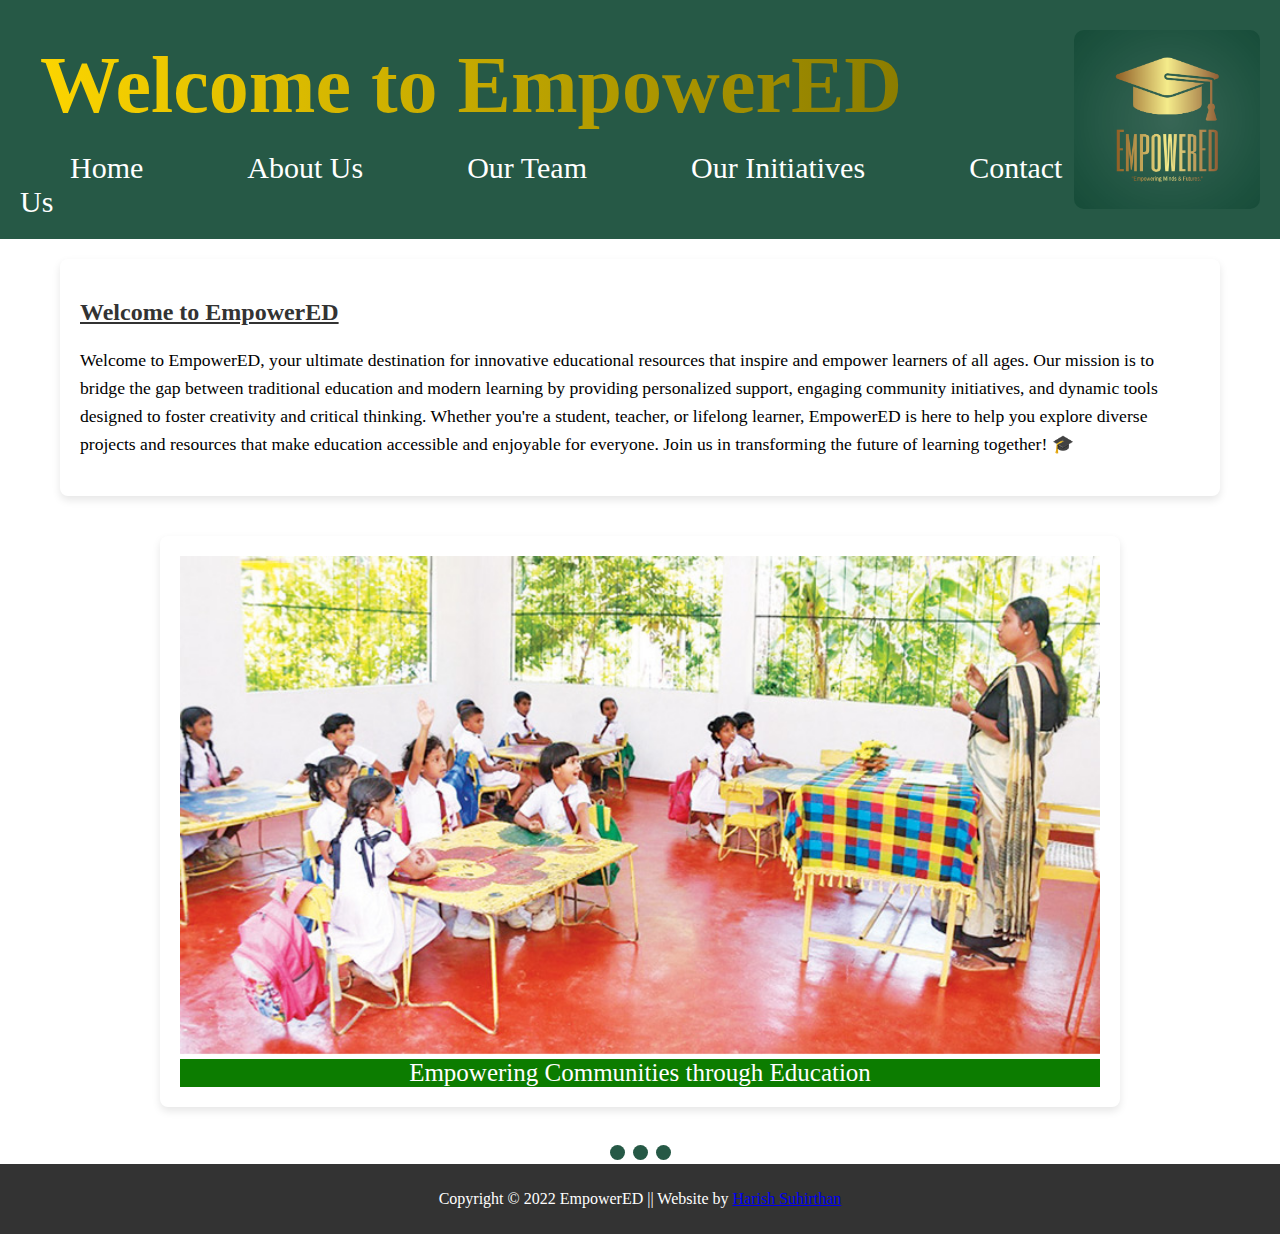
<file: index.html>
<!DOCTYPE html>
<link rel="stylesheet" href="styles.css">
<link rel="icon" href="favicon.ico" type="image/x-icon"> 
<html lang="en">
<head>
    <meta charset="UTF-8">
    <meta name="viewport" content="width=device-width, initial-scale=1.0">
    <title>EmpowerED || Homepage</title>
</head>
<body>
    <header>
        <div class="header-content">
            <div class="header-left">
                <h1>Welcome to EmpowerED</h1>
                <nav class="navbar">
                    <a href="index.html">Home</a>
                    <a href="about.html">About Us</a>
                    <a href="team.html">Our Team</a>
                    <a href="projects.html">Our Initiatives</a>
                    <a href="contact.html">Contact Us</a>
                </nav>
            </div>
            <div class="header-right">
                <img src="logo.png" alt="Logo" class="team-img" style="width:200px; height:auto;">
            </div>
        </div>
    </header>
    
    
    <div class="container"> <!-- New container div added -->    
        <section id="team">
            <h2><u>Welcome to EmpowerED</u></h2>
                <p>Welcome to EmpowerED, your ultimate destination for innovative educational resources that inspire and empower learners of all ages. Our mission is to bridge the gap between traditional education and modern learning by providing personalized support, engaging community initiatives, and dynamic tools designed to foster creativity and critical thinking. Whether you're a student, teacher, or lifelong learner, EmpowerED is here to help you explore diverse projects and resources that make education accessible and enjoyable for everyone. Join us in transforming the future of learning together! 🎓</p>
        </section>
    </div>

    <!-- Slideshow Container -->
    <div class="slideshow-container">
        
        <!-- Slide 1 -->
        <div class="mySlides fade">
            <img src="schools1.jpg" style="width:100%">
            <div class="text">Empowering Communities through Education</div>
        </div>

        <!-- Slide 2 -->
        <div class="mySlides fade">
            <img src="schools.jpeg" style="width:100%">
            <div class="text">Collaborating with Educators to Innovate</div>
        </div>

        <!-- Slide 3 -->
        <div class="mySlides fade">
            <img src="students.jpg" style="width:100%">
            <div class="text">Engaging Students in Creative Learning</div>
        </div>
        <script src="script.js"></script>

    </div>

    <br>

    <!-- Dots for navigation -->
    <div style="text-align:center">
        <span class="dot" onclick="currentSlide(1)"></span> 
        <span class="dot" onclick="currentSlide(2)"></span> 
        <span class="dot" onclick="currentSlide(3)"></span> 
    </div>
    <footer>
        <p>Copyright © 2022 EmpowerED || Website by <a href="https://saicoder108.github.io/PersonalWeb/">Harish Suhirthan</a> </p>
    </footer>

</body>
</html>
</file>
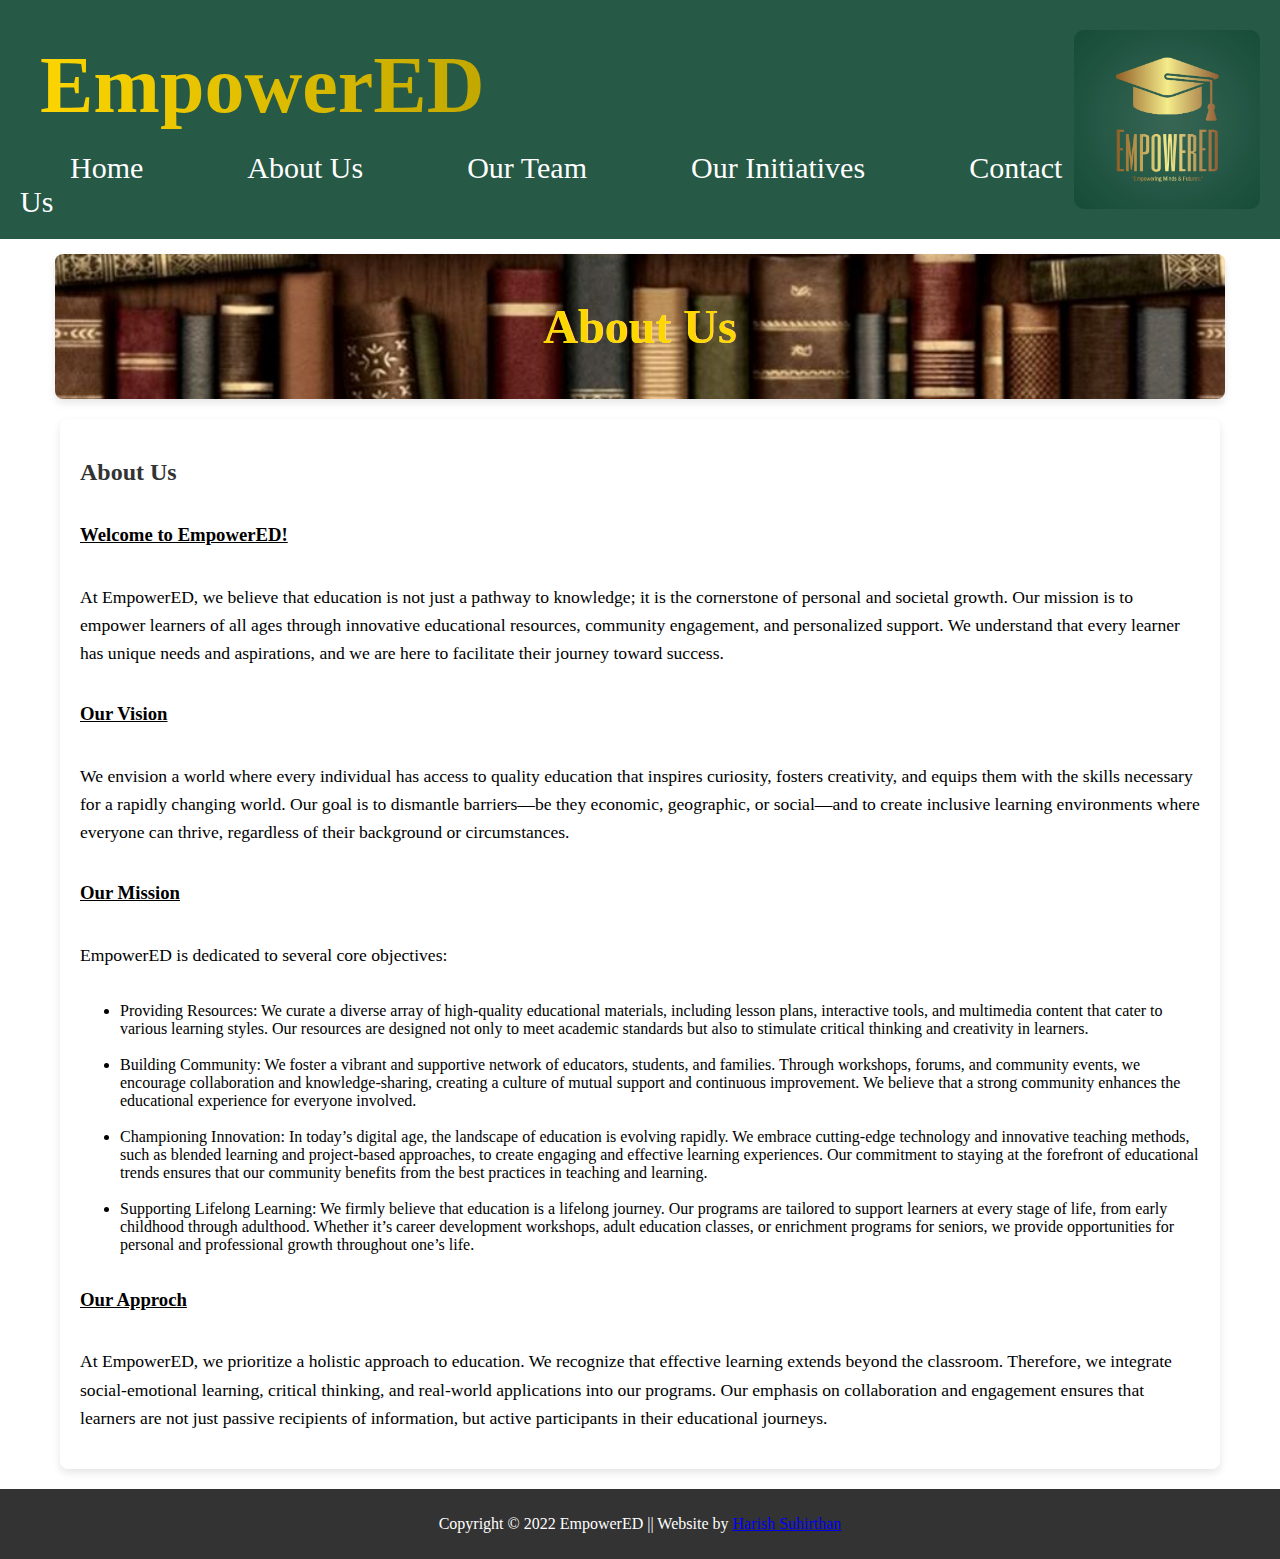
<file: about.html>
<!DOCTYPE html>
<link rel="stylesheet" href="styles.css">
<link rel="icon" href="favicon.ico" type="image/x-icon"> 
<html lang="en">
<head>
    <meta charset="UTF-8">
    <meta name="viewport" content="width=device-width, initial-scale=1.0">
    <title>EmpowerED || About Us</title>
</head>
<body>
    <header>
        <div class="header-content">
            <div class="header-left">
                <h1>EmpowerED</h1>
                <nav class="navbar">
                    <a href="index.html">Home</a>
                    <a href="about.html">About Us</a>
                    <a href="team.html">Our Team</a>
                    <a href="projects.html">Our Initiatives</a>
                    <a href="contact.html">Contact Us</a>
                </nav>
            </div>
            <div class="header-right">
                <img src="logo.png" alt="Logo" style="width:200px; height:auto;" class="team-img">
            </div>
        </div>
    </header>

    <div class="heading">
        <section class="title-section">
            <h2>About Us</h2>
        </section>
    </div>

    <div class="container"> <!-- New container div added -->
    <section id="about">
        <h2>About Us</h2>
        <div class="about-content">
            <h3><u>Welcome to EmpowerED!</u></h3>
            <p>At EmpowerED, we believe that education is not just a pathway to knowledge; it is the cornerstone of personal and societal growth. Our mission is to empower learners of all ages through innovative educational resources, community engagement, and personalized support. We understand that every learner has unique needs and aspirations, and we are here to facilitate their journey toward success.</p>
            <h3><u>Our Vision</u></h3>
            <p>We envision a world where every individual has access to quality education that inspires curiosity, fosters creativity, and equips them with the skills necessary for a rapidly changing world. Our goal is to dismantle barriers—be they economic, geographic, or social—and to create inclusive learning environments where everyone can thrive, regardless of their background or circumstances.</p>
            <h3><u>Our Mission</u></h3>
            <p>EmpowerED is dedicated to several core objectives:</p>
            <ul>
                <li>Providing Resources: We curate a diverse array of high-quality educational materials, including lesson plans, interactive tools, and multimedia content that cater to various learning styles. Our resources are designed not only to meet academic standards but also to stimulate critical thinking and creativity in learners.</li>
                <br>
                <li>Building Community: We foster a vibrant and supportive network of educators, students, and families. Through workshops, forums, and community events, we encourage collaboration and knowledge-sharing, creating a culture of mutual support and continuous improvement. We believe that a strong community enhances the educational experience for everyone involved.</li>
                <br>
                <li>Championing Innovation: In today’s digital age, the landscape of education is evolving rapidly. We embrace cutting-edge technology and innovative teaching methods, such as blended learning and project-based approaches, to create engaging and effective learning experiences. Our commitment to staying at the forefront of educational trends ensures that our community benefits from the best practices in teaching and learning.</li>
                <br>
                <li>Supporting Lifelong Learning: We firmly believe that education is a lifelong journey. Our programs are tailored to support learners at every stage of life, from early childhood through adulthood. Whether it’s career development workshops, adult education classes, or enrichment programs for seniors, we provide opportunities for personal and professional growth throughout one’s life.</li>
            </ul>
            <h3><u>Our Approch</u></h3>
            <p>At EmpowerED, we prioritize a holistic approach to education. We recognize that effective learning extends beyond the classroom. Therefore, we integrate social-emotional learning, critical thinking, and real-world applications into our programs. Our emphasis on collaboration and engagement ensures that learners are not just passive recipients of information, but active participants in their educational journeys.</p>
        </div>
    </section>
    </div>
    <footer>

        <p>Copyright © 2022 EmpowerED || Website by <a href="https://saicoder108.github.io/PersonalWeb/">Harish Suhirthan</a> </p>
    </footer>
</body>
</html>
</file>
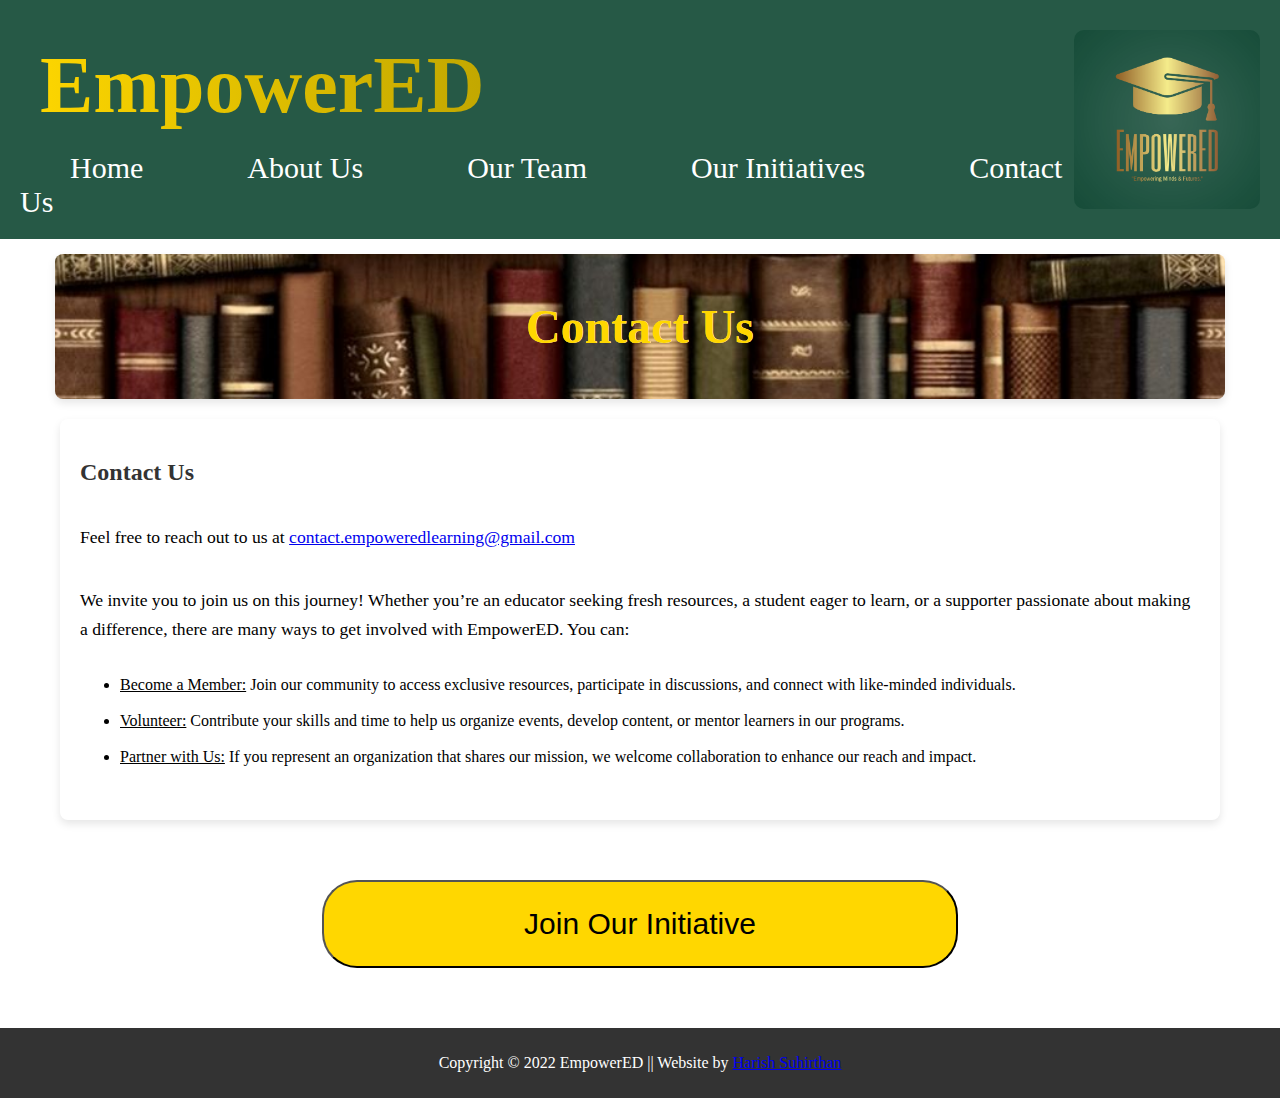
<file: contact.html>
<!DOCTYPE html>
<link rel="stylesheet" href="styles.css">
<link rel="icon" href="favicon.ico" type="image/x-icon"> 
<html lang="en">
<head>
    <meta charset="UTF-8">
    <meta name="viewport" content="width=device-width, initial-scale=1.0">
    <script src="https://embed.typeform.com/embed.js"></script>
    <title>EmpowerED || Contact Us</title>
</head>
<body>
    <header>
        <div class="header-content">
            <div class="header-left">
                <h1>EmpowerED</h1>
                <nav class="navbar">
                    <a href="index.html">Home</a>
                    <a href="about.html">About Us</a>
                    <a href="team.html">Our Team</a>
                    <a href="projects.html">Our Initiatives</a>
                    <a href="contact.html">Contact Us</a>
                </nav>
            </div>
            <div class="header-right">
                <img src="logo.png" alt="Logo" style="width:200px; height:auto;"class="team-img">
            </div>
        </div>
    </header>

    <div class="heading">
    <section class="title-section">
            <h2>Contact Us</h2>
        </section>
    </div>

    <div class="container"> <!-- New container div added -->
    <section id="about">
        <h2>Contact Us</h2>
        <div class="about-content">
        <p>Feel free to reach out to us at <a href="mailto:contact.empoweredlearning@gmail.com">contact.empoweredlearning@gmail.com</a></p>
            <p>We invite you to join us on this journey! Whether you’re an educator seeking fresh resources, a student eager to learn, or a supporter passionate about making a difference, there are many ways to get involved with EmpowerED. You can:
            </p>
        <ul>
            <li><u>Become a Member:</u> Join our community to access exclusive resources, participate in discussions, and connect with like-minded individuals.</li>
            <br>
            <li><u>Volunteer:</u> Contribute your skills and time to help us organize events, develop content, or mentor learners in our programs.</li>
            <br>
            <li><u>Partner with Us:</u> If you represent an organization that shares our mission, we welcome collaboration to enhance our reach and impact.
            </li>
            <br>
        </ul>
        </div>
    </section>
    </div>

    <div class="form-button-container">
        <button class="form-button" onclick="openPopup()">Join Our Initiative</button>
    </div>
    
    <script>
      function openPopup() {
        window.typeformEmbed.makePopup('https://jrdfmez94ja.typeform.com/to/KXPIHFFa', {
          mode: 'popup',
          hideHeaders: true,
          hideFooter: true,
        }).open();
      }
    </script>

    </section>

    <footer>

        <p>Copyright © 2022 EmpowerED || Website by <a href="https://saicoder108.github.io/PersonalWeb/">Harish Suhirthan</a> </p>
    </footer>
</body>
</html>
</file>
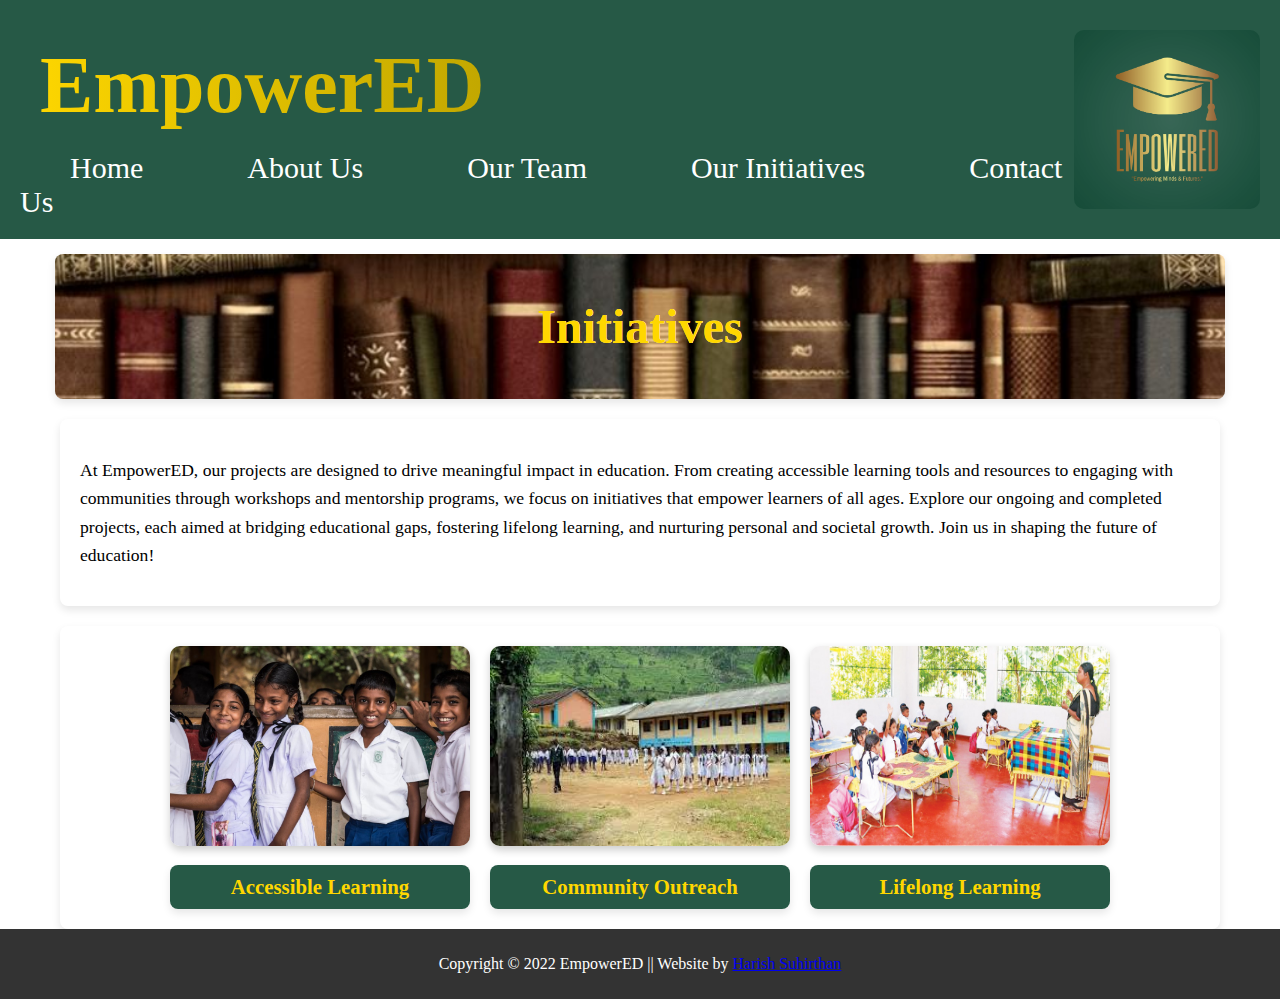
<file: projects.html>
<!DOCTYPE html>
<link rel="stylesheet" href="styles.css">
<link rel="icon" href="favicon.ico" type="image/x-icon"> 
<html lang="en">
<head>
    <meta charset="UTF-8">
    <meta name="viewport" content="width=device-width, initial-scale=1.0">
    <title>EmpowerED || Our Initiatives</title>
</head>
<body>
    <header>
        <div class="header-content">
            <div class="header-left">
                <h1>EmpowerED</h1>
                <nav class="navbar">
                    <a href="index.html">Home</a>
                    <a href="about.html">About Us</a>
                    <a href="team.html">Our Team</a>
                    <a href="projects.html">Our Initiatives</a>
                    <a href="contact.html">Contact Us</a>
                </nav>
            </div>
            <div class="header-right">
                <img src="logo.png" alt="Logo" style="width:200px; height:auto;" class="team-img">
            </div>
        </div>
    </header>
    
    <div class="heading">
    <section class="title-section">
        <h2>Initiatives</h2>
    </section>
    </div>

    <div class="container"> <!-- New container div added -->
        <section class="team-intro">
            <p>At EmpowerED, our projects are designed to drive meaningful impact in education. From creating accessible learning tools and resources to engaging with communities through workshops and mentorship programs, we focus on initiatives that empower learners of all ages. Explore our ongoing and completed projects, each aimed at bridging educational gaps, fostering lifelong learning, and nurturing personal and societal growth. Join us in shaping the future of education!</p>
        </section>
        <div class="container"> <!-- Panel container -->
            <section class="projects-gallery">
                <!-- Panel 1 -->
                <a href="project1.html" class="project-panel">
                    <img src="students.jpg" alt="Project 1 Image">
                    <div class="panel-title">Accessible Learning</div>
                </a>
    
                <!-- Panel 2 -->
                <a href="project2.html" class="project-panel">
                    <img src="schools.jpeg" alt="Project 2 Image">
                    <div class="panel-title">Community Outreach</div>
                </a>
    
                <!-- Panel 3 -->
                <a href="project3.html" class="project-panel">
                    <img src="schools1.jpg" alt="Project 3 Image">
                    <div class="panel-title">Lifelong Learning</div>
                </a>
            </section>
        </div>
    </div>
    <footer>
        <p>Copyright © 2022 EmpowerED || Website by <a href="https://saicoder108.github.io/PersonalWeb/">Harish Suhirthan</a> </p>
    </footer>
</body>
</html>
</file>
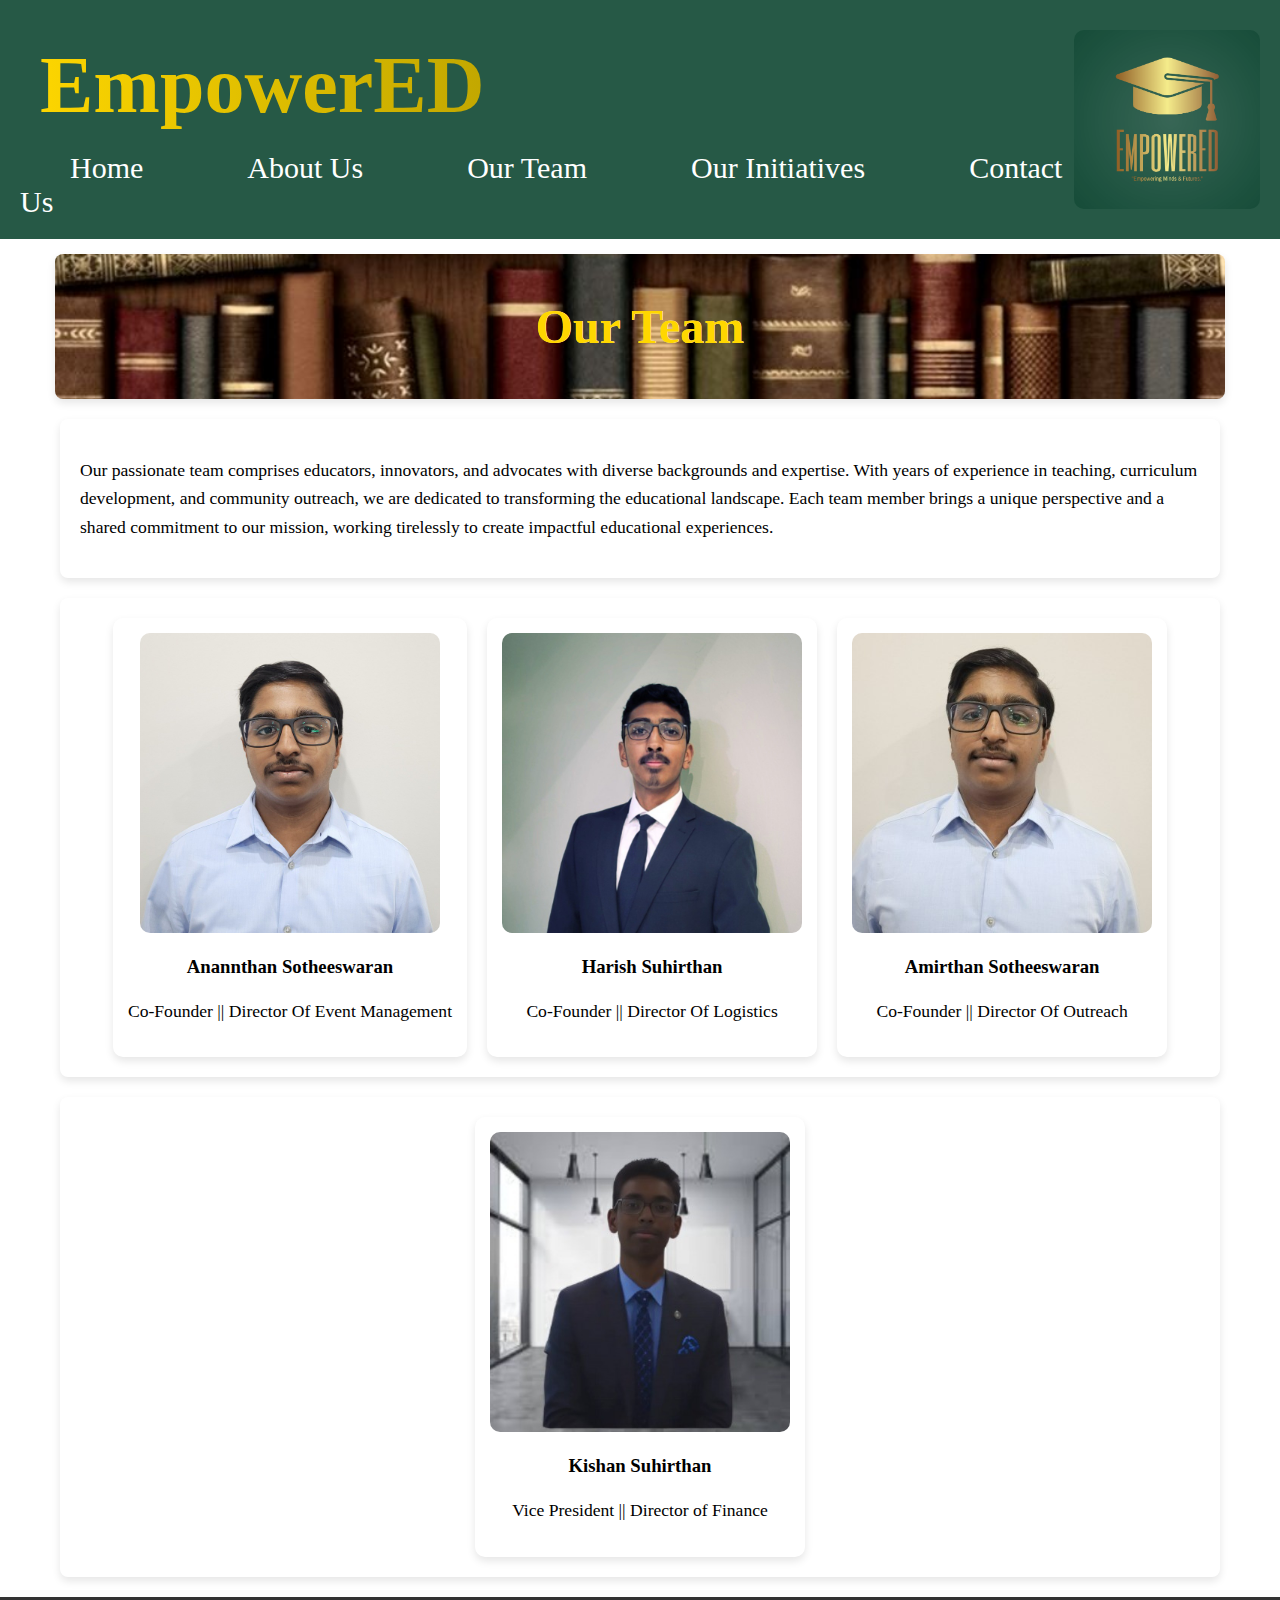
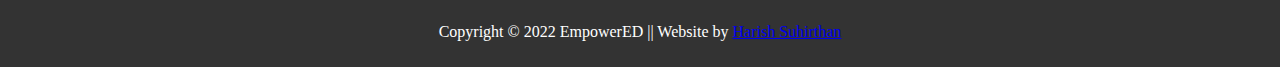
<file: team.html>
<!DOCTYPE html>
<link rel="stylesheet" href="styles.css">
<link rel="icon" href="favicon.ico" type="image/x-icon"> 
<html lang="en">
<head>
    <meta charset="UTF-8">
    <meta name="viewport" content="width=device-width, initial-scale=1.0">
    <title>EmpowerED || Our Team</title>
</head>
<body>
    <header>
        <div class="header-content">
            <div class="header-left">
                <h1>EmpowerED</h1>
                <nav class="navbar">
                    <a href="index.html">Home</a>
                    <a href="about.html">About Us</a>
                    <a href="team.html">Our Team</a>
                    <a href="projects.html">Our Initiatives</a>
                    <a href="contact.html">Contact Us</a>
                </nav>
            </div>
            <div class="header-right">
                <img src="logo.png" alt="Logo" style="width:200px; height:auto;" class="team-img">
            </div>
        </div>
    </header>
    
    <div class="heading">
    <section class="title-section">
        <h2>Our Team</h2>
    </section>
    </div>

    <div class="container"> <!-- New container div added -->
        <section class="team-intro">
            <p>Our passionate team comprises educators, innovators, and advocates with diverse backgrounds and expertise. With years of experience in teaching, curriculum development, and community outreach, we are dedicated to transforming the educational landscape. Each team member brings a unique perspective and a shared commitment to our mission, working tirelessly to create impactful educational experiences.</p>
        </section>
    <section class="team-section">
            <div class="team-member">
                <img src="anannthan.jpeg" alt="Team Member 1" style="width:300px" class="team-img">
                <h3>Anannthan Sotheeswaran</h3>
                <p>Co-Founder || Director Of Event Management</p>
            </div>
            <div class="team-member">
                <img src="harish.jpeg" alt="Team Member 1" style="width:300px" class="team-img">
                <h3>Harish Suhirthan</h3>
                <p>Co-Founder || Director Of Logistics</p>
            </div>
            <div class="team-member">
                <img src="amirthan.jpeg" alt="Team Member 1" style="width:300px" class="team-img">
                <h3>Amirthan Sotheeswaran</h3>
                <p>Co-Founder || Director Of Outreach</p>
            </div>
    </section>
    <section class="team-section">
        <div class="team-member">
            <img src="kishan.jpeg" alt="Team Member 1" style="width:300px" class="team-img">
            <h3>Kishan Suhirthan</h3>
            <p>Vice President || Director of Finance</p>
    </section>
    </div>    
    <footer>

        <p>Copyright © 2022 EmpowerED || Website by <a href="https://saicoder108.github.io/PersonalWeb/">Harish Suhirthan</a> </p>
    </footer>
</body>
</html>
</file>
<file: styles.css>
/* General styles */
body {
    font-family: 'Times New Roman', Times, serif, sans-serif; /* Changes the default font */
    margin: 0;
    padding: 0;
    background-color: #ffffff;
}

/* New Container Style */
.container {
    max-width: 1200px; /* Maximum width for the content */
    margin: 0 auto; /* Centers the container on the page */
    padding: 0 20px; /* Adds padding on the left and right */
}

.heading {
    max-width: 1200px; /* Maximum width for the content */
    margin: 0 auto; /* Centers the container on the page */
    padding: 0 20px; /* Adds padding on the left and right */
    text-align: center;
    font-size: 2em;
}

/* Header styling */
header {
    background-color: #265946;
    color: #FFD700;
    padding: 20px;
    text-align: left;
}

header h1 {
    margin: 0;
    font-size: 2.5em;
    background-color: #265946;
    color: #FFD700; 
    padding: 20px;
    text-align: left;
    font-weight: bold;
    font-size: 5em;
    background: linear-gradient(90deg, #FFD700, #756b00 50%, #FFD700); /* Gradient for shiny effect */
    background-size: 200%;
    background-clip: text;
    -webkit-background-clip: text;
    color: transparent; /* Set text color to transparent to only show the background */
    animation: shine 2s infinite linear; /* Animation to create shiny effect */
}

/* Navigation styles */
nav a {
    color: #ffffff;
    text-decoration: none;
    padding: 5px 50px;
    font-size: 30px; /* Increase the font size */

}

nav a:hover {
    background-color: #ffd700;
    border-radius: 7px;
}

/* Slideshow container */
.slideshow-container {
    position: relative;
    max-width: 1000px;
    margin: auto;
    overflow: hidden;
}

.mySlides {
    display: none;
    margin: 20px;
    padding: 20px;
    background-color: #fff;
    border-radius: 8px;
    box-shadow: 0px 4px 8px rgba(0, 0, 0, 0.1);
}

.mySlides img {
    width: 100%;
    
}

/* Caption text */
.text {
    color: #ffffff;
    font-size: 25px;
    padding: px;
    position: center;
    bottom: px;
    width: 100%;
    text-align: center;
    background-color: rgb(12, 124, 0); /* Adds a background to the text */
}

/* Fade animation */
.fade {
    animation-name: fade;
    animation-duration: 2s;
}

@keyframes fade {
    from {opacity: 0.4}
    to {opacity: 1}
}

/* Dot navigation */
/* Style for the dots */
.dot {
    height: 15px;
    width: 15px;
    margin: 0 2px;
    background-color: #265946; /* Default color for inactive dots */
    border-radius: 50%; /* Make them round */
    display: inline-block;
    cursor: pointer; /* Change cursor on hover */
}

/* Active dot style */
.dot.active {
    background-color: #fbff00; /* Darker color for the active dot */
}

.active {
    background-color: #fbff00;
}

.dot:hover {
    background-color: #fbff00;
}

/* Section styling */
section {
    margin: 20px;
    padding: 20px;
    background-color: #fff;
    border-radius: 8px;
    box-shadow: 0px 4px 8px rgba(0, 0, 0, 0.1);
}

section h2 {
    color: #333;
}

section p {
    font-size: 1.1em;
    line-height: 1.6;
}

/* Title section styling */
.title-section {
    margin: 15px;
    padding: 5px;
    background-color: #265946;
    border-radius: 8px;
    box-shadow: 0px 4px 8px rgba(0, 0, 0, 0.1);
    background-image: url('books.jpg'); /* Use your desired image URL */
    background-size: cover; /* Ensures the background covers the whole section */
    background-position: center; /* Centers the background image */
}

.title-section h2 {
    color: #FFD700;
    font-weight: bold;
    font-size: 1.5em;
    background: linear-gradient(90deg, #FFD700, #fff 50%, #FFD700); /* Gradient for shiny effect */
    background-size: 100%;
    background-clip: text;
    position: relative; /* Ensure text stays above the background */
    z-index: 1; /* Bring text above the background */
}

/* Keyframes for the shiny animation */
@keyframes shine {
    0% {
        background-position: 0%;
    }
    100% {
        background-position: 200%;
    }
}


/* Footer styling */
footer {
    background-color: #333;
    color: #fff;
    text-align: center;
    padding: 10px;
}

.about-content {
    display: flex;
    flex-direction: column; /* Stacks items vertically */
    align-items: flex-start; /* Aligns items to the left */
}

.about-content img {
    margin-bottom: 20px; /* Adds space between the image and text */
    border-radius: 8px; /* Optional: round the corners of the image */
}

.header-content {
    display: flex; /* Enables Flexbox */
    justify-content: space-between; /* Space between the left and right content */
    align-items: center; /* Vertically align items in the center */
}

.header-left {
    display: flex;
    flex-direction: column; /* Stack the title and nav vertically */
    border-radius: 8px; /* Optional: round the corners of the image */
}

.header-right {
    display: flex; /* Optional: allows for more items on the right if needed */
    border-radius: 10px; /* Optional: round the corners of the image */
}

.header-right img {
    width: 100px; /* Adjust this size as needed */
    height: auto; /* Keeps the aspect ratio */
    max-width: 100%; /* Ensures the logo doesn’t overflow the container */
    object-fit: contain; /* Makes sure the logo fits well */
}

.team-section {
    display: flex; /* Use Flexbox to align items side by side */
    justify-content: center; /* Center the items horizontally */
    gap: 20px; /* Add some space between the items */
    padding: 20px;
    max-width: 1200px;
}

.team-member {
    text-align: center;
    max-width: 200;
    background-color: white;
    padding: 15px;
    border-radius: 10px;
    box-shadow: 0 4px 8px rgba(0, 0, 0, 0.1); /* Add some shadow for a 3D effect */
}

.team-img {
    border-radius: 10px;
}

.team-intro p {
    font-size: 1.1em;
    line-height: 1.6;
}
.form-button-container {
    text-align: center; /* Centers the button */
    margin: 60px 0; /* Adds some margin above and below the button */
}

.form-button {
    background-color: #ffd700; /* Button background color */
    color: #000000; /* Text color */
    padding: 25px 200px; /* Padding around the text */
    text-decoration: none; /* Removes underline from the link */
    border-radius: 35px; /* Rounds the corners of the button */
    font-size: 30px; /* Increases font size */
    transition: background-color 0.3s; /* Smooth background color transition */
}

.form-button:hover {
    background-color: #D3D3D3; /* Darker color on hover */
}

/* Projects Gallery Styling */
.projects-gallery {
    display: flex;
    justify-content: center;
    gap: 20px;
    max-width: 3000px; /* Limits the width to fit the content */
    margin: 0 auto; /* Centers the gallery on the page */
    padding: 20px 0; /* Optional: Add some vertical padding */
}

.project-panel {
    display: block;
    text-align: center;
    width: 300px; /* Width of each panel */
    height: auto; /* Ensures height adjusts based on content */
    perspective: 1000px;
    text-decoration: none;
    color: #000;
    transition: transform 0.5s ease-in-out;
}

.project-panel:hover {
    transform: rotateY(10deg) rotateX(-10deg); /* 3D tilt effect */
}

.project-panel img {
    width: 100%;
    height: 200px;
    border-radius: 10px;
    box-shadow: 0 4px 8px rgba(0, 0, 0, 0.2);
    transition: box-shadow 0.3s ease-in-out;
}

.project-panel:hover img {
    box-shadow: 0 6px 12px rgba(0, 0, 0, 0.4); /* Shadow effect on hover */
}

.panel-title {
    margin-top: 15px;
    font-size: 1.3em;
    font-weight: bold;
    background: #265946;
    color: #FFD700;
    padding: 10px;
    border-radius: 8px;
    box-shadow: 0px 4px 8px rgba(0, 0, 0, 0.1);
}

.project-panel:hover .panel-title {
    background-color: #fbff0000; /* Change color when hovered */
}

/* Styles for medium-sized screens (tablets) */
@media (max-width: 1200px) {

    header h1 {
        font-size: 5vw; /* Responsive font size based on viewport width */
    }
    
    .container {
        width: 95%; /* Reduces the width slightly for medium screens */
    }

    nav {
        flex-direction: row; /* Keep items horizontal on medium screens */
        justify-content: space-around; /* Center the links without extra space */
    }

    nav a {
        padding: 10px; /* Adjust padding for medium screens */
        font-size: 2.5vw; /* Responsive font size for medium screens */
    }

    section {
        padding: 5%; /* Adds padding as a percentage */
    }

    .team-member {
        max-width: 80%; /* Reduces max-width for team members */
    }
}

/* Styles for smaller screens (mobile) */
@media (max-width: 600px) {
    .container {
        padding: 0 5%; /* Padding for smaller screens */
    }

    header h1 {
        font-size: 6vw; /* Larger font size for better visibility */
    }

    /* Mobile styles for the navigation bar */
    .navbar {
        display: block; /* Ensures items are stacked in a block */
        text-align: left; /* Aligns the text to the left */
        padding: 0; /* Removes any padding */
        margin: 0; /* Removes any margin */
        width: 100%; /* Full width for the container */
    }

    .navbar a {
        display: block; /* Ensures each link takes a full row */
        width: 100%; /* Full width for each link */
        padding: 10px 0; /* Add padding between links */
        text-align: left; /* Aligns text inside each link */
        font-size: 5vw; /* Responsive font size */
        margin: 0; /* Removes any margins between links */
        border-bottom: 1px solid #ffd700; /* Optional: Adds a border between items */
    }

    .navbar a:last-child {
        border-bottom: none; /* Remove border on the last item */
    }

    .navbar a:hover {
        background-color: #ffd700; /* Highlight effect on hover */
    }

    .slideshow-container {
        max-width: 100%; /* Full width for slideshow on mobile */
    }

    .mySlides img {
        height: auto; /* Ensure images maintain their aspect ratio */
    }

    section {
        padding: 5%; /* Padding for sections on mobile */
    }

    .form-button {
        width: 100%; /* Full width for buttons on mobile */
        font-size: 4vw; /* Responsive font size */
        padding: 6% 0; /* Adjust padding as a percentage */
    }

    .team-member {
        width: 100%; /* Full width for team members on mobile */
        max-width: none; /* Remove max-width for better fit */
    }

    .team-intro p {
        font-size: 4vw; /* Responsive font size for team intro */
    }
}
</file>
